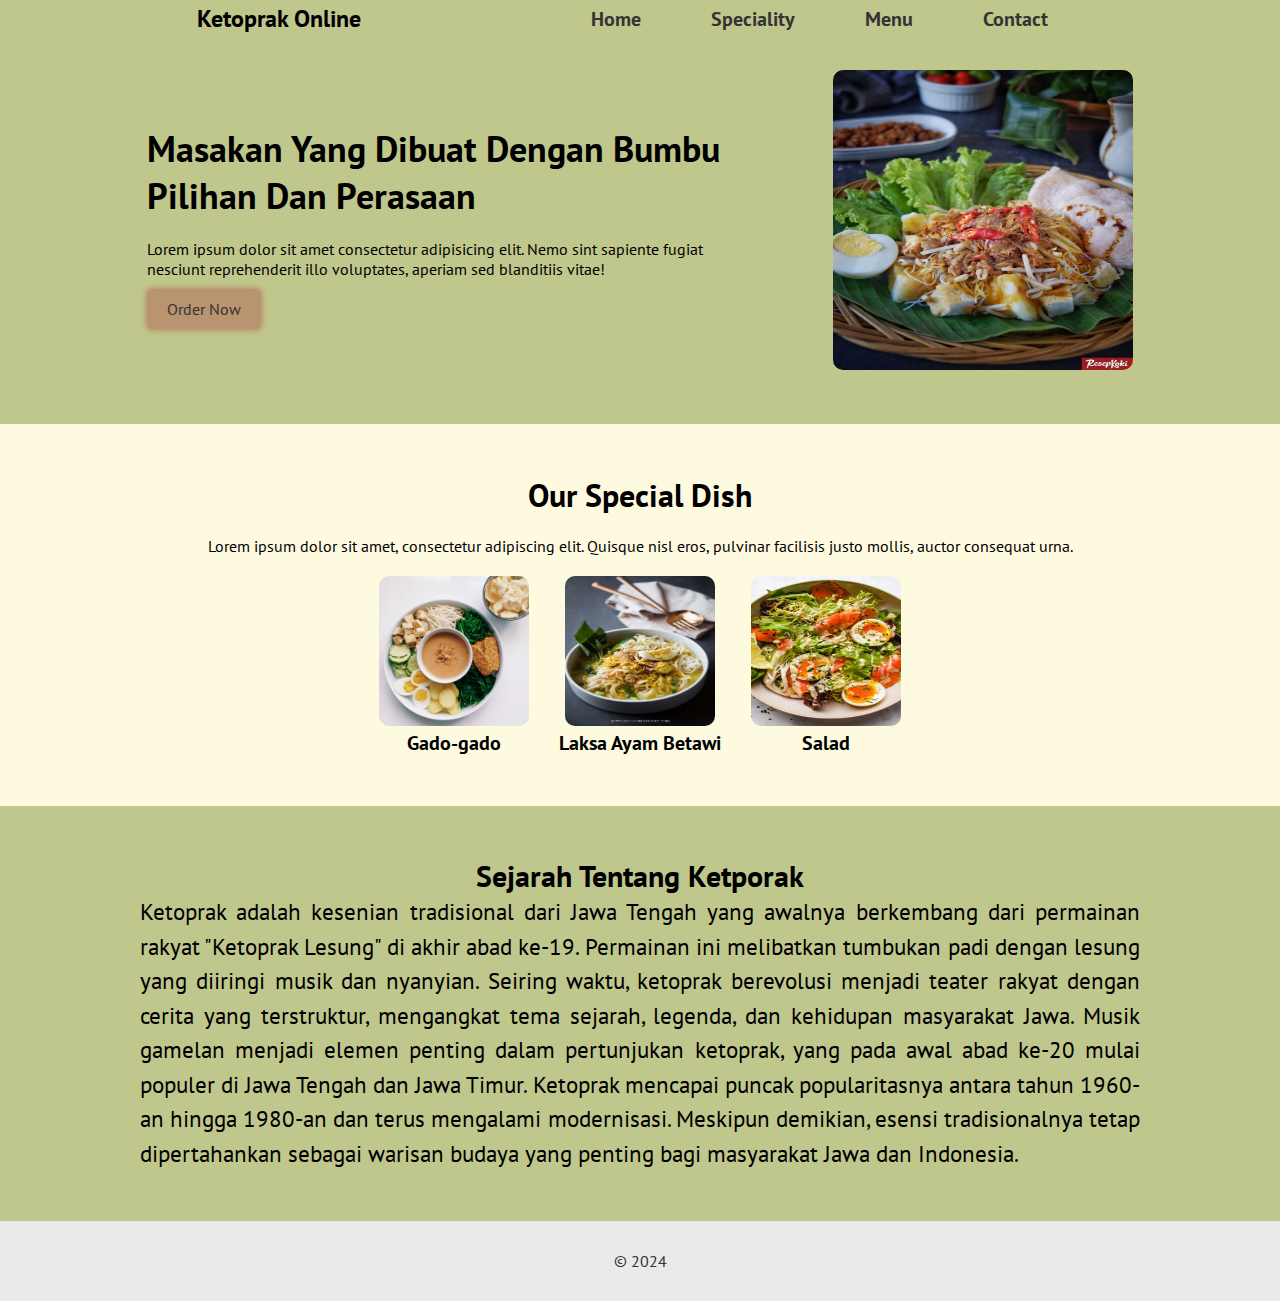
<file: home.html>
<!DOCTYPE html>
<html lang="en">
  <head>
    <meta charset="UTF-8" />
    <meta name="viewport" content="width=device-width, initial-scale=1.0" />
    <title>Food Website</title>
    <link rel="stylesheet" href="styles.css" />
    <link rel="preconnect" href="https://fonts.googleapis.com" />
    <link rel="preconnect" href="https://fonts.gstatic.com" crossorigin />
    <link
      href="https://fonts.googleapis.com/css2?family=PT+Sans:ital,wght@0,400;0,700;1,400;1,700&display=swap"
      rel="stylesheet"
    />
    <link
      rel="stylesheet"
      href="https://cdnjs.cloudflare.com/ajax/libs/animate.css/4.1.1/animate.min.css"
    />
  </head>
  <body>
    <!-- Navbar Start -->
    <header>
      <div class="navbar">
        <div class="logo">
          <h1 class="animate__animated animate__fadeInDown">Ketoprak Online</h1>
        </div>
        <nav>
          <ul class="animate__animated animate__fadeInDown">
            <li><a href="home.html">Home</a></li>
            <li><a href="#">Speciality</a></li>
            <li><a href="menu.html">Menu</a></li>
            <li><a href="#">Contact</a></li>
          </ul>
        </nav>
      </div>
    </header>
    <!-- Navbar End -->
    <!-- Hero Start -->
    <section class="hero">
      <div class="hero-content">
        <h2 class="animate__animated animate__fadeInLeft">
          Masakan Yang Dibuat Dengan Bumbu Pilihan Dan Perasaan
        </h2>
        <p class="animate__animated animate__fadeInLeft">
          Lorem ipsum dolor sit amet consectetur adipisicing elit. Nemo sint
          sapiente fugiat nesciunt reprehenderit illo voluptates, aperiam sed
          blanditiis vitae!
        </p>
        <a href="#" class="btn animate__animated animate__fadeIn">Order Now</a>
      </div>
      <div class="hero-image">
        <img src="src/ketoprak.jpeg" alt="Special Dish" />
      </div>
    </section>
    <!-- Hero End -->

    <!-- Special Dish Start -->
    <section class="special-dish">
      <h2>Our Special Dish</h2>
      <p>
        Lorem ipsum dolor sit amet, consectetur adipiscing elit. Quisque nisl
        eros, pulvinar facilisis justo mollis, auctor consequat urna.
      </p>
      <div class="dish-items">
        <div class="dish-item">
          <img src="src/gadogado.jpeg" alt="Dish 1" />
          <h3>Gado-gado</h3>
        </div>
        <div class="dish-item">
          <img src="src/laksaayambetawi.jpeg" alt="Dish 2" />
          <h3>Laksa Ayam Betawi</h3>
        </div>
        <div class="dish-item">
          <img src="src/salad.jpeg" alt="Dish 3" />
          <h3>Salad</h3>
        </div>
      </div>
    </section>
    <!-- Special Dish End -->
    <!-- History Start -->
    <section class="history">
      <h2>Sejarah Tentang Ketporak</h2>
      <p>
        Ketoprak adalah kesenian tradisional dari Jawa Tengah yang awalnya
        berkembang dari permainan rakyat "Ketoprak Lesung" di akhir abad ke-19.
        Permainan ini melibatkan tumbukan padi dengan lesung yang diiringi musik
        dan nyanyian. Seiring waktu, ketoprak berevolusi menjadi teater rakyat
        dengan cerita yang terstruktur, mengangkat tema sejarah, legenda, dan
        kehidupan masyarakat Jawa. Musik gamelan menjadi elemen penting dalam
        pertunjukan ketoprak, yang pada awal abad ke-20 mulai populer di Jawa
        Tengah dan Jawa Timur. Ketoprak mencapai puncak popularitasnya antara
        tahun 1960-an hingga 1980-an dan terus mengalami modernisasi. Meskipun
        demikian, esensi tradisionalnya tetap dipertahankan sebagai warisan
        budaya yang penting bagi masyarakat Jawa dan Indonesia.
      </p>
    </section>
    <!-- History End -->
    <footer>
      <p>&copy; 2024</p>
    </footer>
  </body>
  <script src="script.js" defer></script>
</html>
</file>
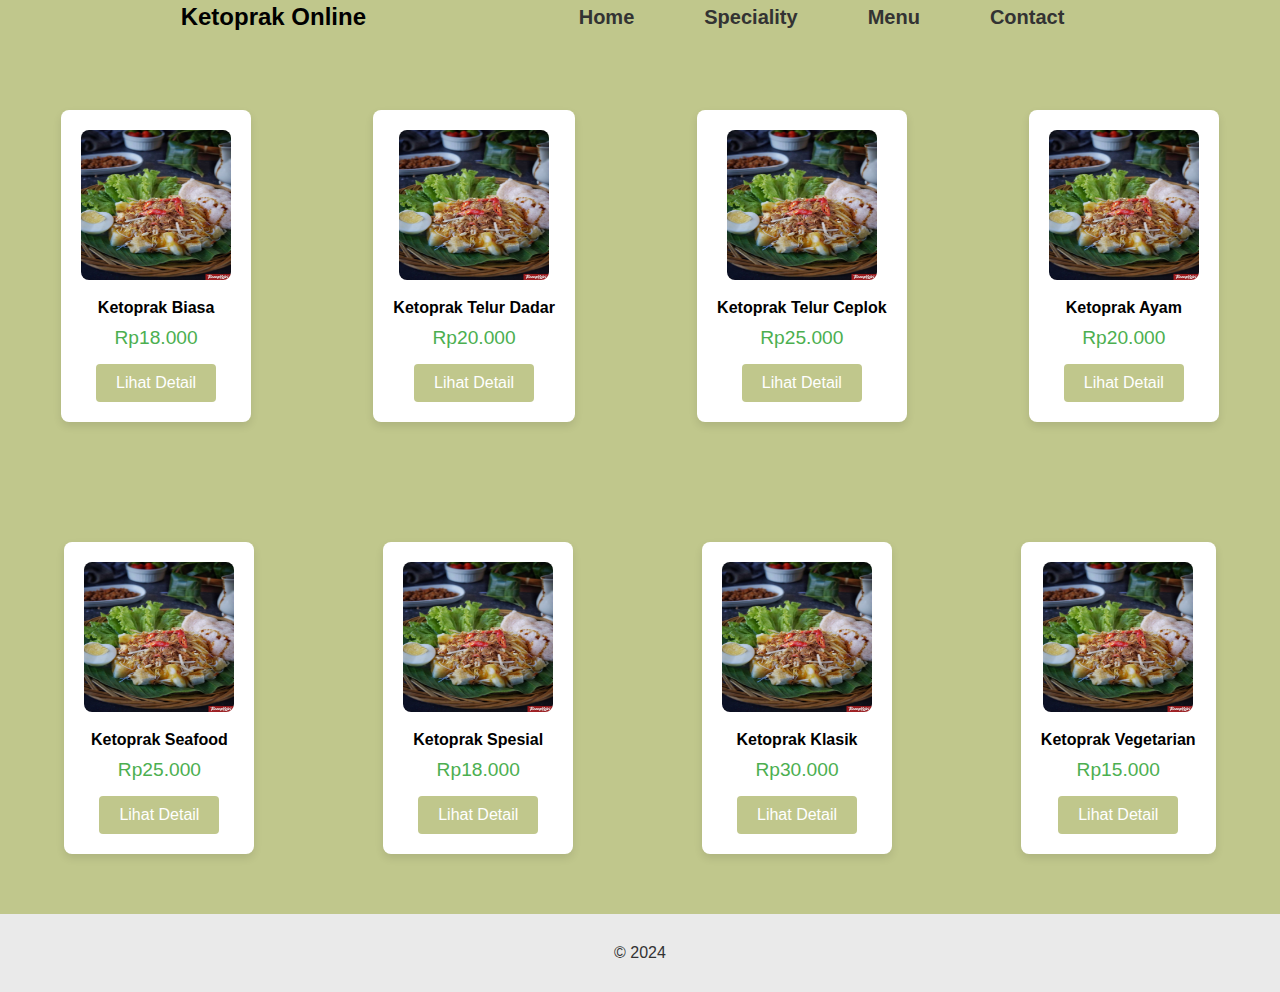
<file: menu.html>
<!DOCTYPE html>
<html lang="en">
  <head>
    <meta charset="UTF-8" />
    <meta name="viewport" content="width=device-width, initial-scale=1.0" />
    <title>Document</title>
    <link rel="stylesheet" href="styles.css" />
    <link
      rel="stylesheet"
      href="https://cdnjs.cloudflare.com/ajax/libs/animate.css/4.1.1/animate.min.css"
    />
  </head>
  <body>
    <header>
      <div class="navbar">
        <div class="logo">
          <h1 class="animate__animated animate__fadeInDown">Ketoprak Online</h1>
        </div>
        <nav>
          <ul class="animate__animated animate__fadeInDown">
            <li><a href="home.html">Home</a></li>
            <li><a href="#">Speciality</a></li>
            <li><a href="menu.html">Menu</a></li>
            <li><a href="#">Contact</a></li>
          </ul>
        </nav>
      </div>
    </header>
    <!-- Best Seller Start -->
    <!-- <section class="card-section">
      <div class="card">
        <div class="photo-container">
          <div class="photo-item">
            <img src="src/ketoprakspesial.jpg" alt="Foto 1" />
            <div class="photo-text">
              <h3>Ketoprak Spesial</h3>
              <p>
                Ketoprak dengan tambahan bahan spesial seperti telur rebus dan
                saus kacang pedas untuk cita rasa yang lebih kaya.
              </p>
            </div>
          </div>
          <div class="photo-item">
            <img src="src/ketoprakspesial.jpg" alt="Foto 2" />
            <div class="photo-text">
              <h3>Ketoprak Ayam</h3>
              <p>
                Variasi ketoprak dengan tambahan daging ayam yang telah dimasak
                dengan bumbu khusus, disajikan dengan bumbu kacang dan pelengkap
                lainnya.
              </p>
            </div>
          </div>
          <div class="photo-item">
            <img src="src/ketoprakspesial.jpg" alt="Foto 3" />
            <div class="photo-text">
              <h3>ketoprak Seafood</h3>
              <p>
                Ketoprak dengan tambahan seafood seperti udang atau cumi yang
                dimasak dengan bumbu kacang dan disajikan dengan ketupat.
              </p>
            </div>
          </div>
        </div>
      </div>
    </section> -->
    <!-- Best Seller End -->
    <!-- Menu Start -->
    <div class="container-menu">
      <div class="menu-card">
        <img src="src/ketoprak.jpeg" alt="Food 3" />
        <h2>Ketoprak Biasa</h2>
        <p class="price">Rp18.000</p>
        <a href="#" class="button">Lihat Detail</a>
      </div>
      <div class="menu-card">
        <img src="src/ketoprak.jpeg" alt="Food 1" />
        <h2>Ketoprak Telur Dadar</h2>
        <p class="price">Rp20.000</p>
        <a href="#" class="button">Lihat Detail</a>
      </div>
      <div class="menu-card">
        <img src="src/ketoprak.jpeg" alt="Food 2" />
        <h2>Ketoprak Telur Ceplok</h2>
        <p class="price">Rp25.000</p>
        <a href="#" class="button">Lihat Detail</a>
      </div>
      <div class="menu-card">
        <img src="src/ketoprak.jpeg" alt="Food 1" />
        <h2>Ketoprak Ayam</h2>
        <p class="price">Rp20.000</p>
        <a href="#" class="button">Lihat Detail</a>
      </div>
      <div class="menu-card">
        <img src="src/ketoprak.jpeg" alt="Food 2" />
        <h2>Ketoprak Seafood</h2>
        <p class="price">Rp25.000</p>
        <a href="#" class="button">Lihat Detail</a>
      </div>
      <div class="menu-card">
        <img src="src/ketoprak.jpeg" alt="Food 3" />
        <h2>Ketoprak Spesial</h2>
        <p class="price">Rp18.000</p>
        <a href="#" class="button">Lihat Detail</a>
      </div>
      <div class="menu-card">
        <img src="src/ketoprak.jpeg" alt="Food 4" />
        <h2>Ketoprak Klasik</h2>
        <p class="price">Rp30.000</p>
        <a href="#" class="button">Lihat Detail</a>
      </div>
      <div class="menu-card">
        <img src="src/ketoprak.jpeg" alt="Food 5" />
        <h2>Ketoprak Vegetarian</h2>
        <p class="price">Rp15.000</p>
        <a href="#" class="button">Lihat Detail</a>
      </div>
    </div>
    <!-- Menu End -->
    <footer>
      <p>&copy; 2024</p>
    </footer>
    <script src="script.js"></script>
  </body>
</html>
</file>
<file: styles.css>
/* Basic Reset */
* {
    margin: 0;
    padding: 0;
    box-sizing: border-box;
    font-family: "PT Sans", sans-serif;
}
:root {
    --text: #1A2130;
    --bg-primary: #C0C78C;
    --bg-secondary: #FEFAE0;
  }



/* index/homepage Start */
/* Navbar */
.navbar {
    display: flex;
    justify-content: space-evenly;
    align-items: center;
    padding: 3px;
    background-color: var(--bg-primary);
    width: 100%;
    position: fixed;
    top: 0;
    z-index: 1000;
    transition: background-color 0.3s ease;
}

.navbar ul {
    list-style: none;
    display: flex;
    
}

.navbar ul li {
    margin: 0 15px;
}

.navbar ul li a {
    text-decoration: none;
    color: #333;
    font-weight: bold;
    font-size: 20px;
    margin: 0 20px;
}
.navbar.scrolled {
    background-color: rgba(255, 255, 255, 0.5); /* Warna transparan */
}

.logo h1 {
    font-size: 24px;
}

/* Hero Section */
.hero {
    display: flex;
    justify-content: space-evenly;
    align-items: center;
    padding: 50px;
    margin-top: 20px;
    background-color: var(--bg-primary);
}

.hero-content {
    max-width: 50%;
}

.hero-content h2 {
    font-size: 36px;
    margin-bottom: 20px;
}

.hero-content p {
    margin-bottom: 20px;
}

.hero-image img {
   width: 300px;
   height: 300px;
    border-radius: 10px;
}

.btn {
    padding: 10px 20px;
    background-color: #B99470;
    color: #333;
    text-decoration: none;
    border-radius: 5px;
    box-shadow: 0 0px 5px 2px #B99470;
}

/* Special Dish Section */
.special-dish {
    text-align: center;
    padding: 50px 20px;
    background-color: var(--bg-secondary);
}

.special-dish h2 {
    font-size: 32px;
    margin-bottom: 20px;
}

.special-dish p {
margin-bottom: 20px;
}

.dish-items {
    display: flex;
    justify-content: center;
    gap: 20px;
}

.dish-item {
    max-width: 200px;
}

.dish-item img {
  width: 150px;
  height: 150px;
  border-radius: 10px;
  margin-bottom: 10px;
  -webkit-border-radius: 10px;
  -moz-border-radius: 10px;
  -ms-border-radius: 10px;
  -o-border-radius: 10px;
  display: inline-block;
  margin: 0 0.5rem;

  animation: fadeInLeft; /* referring directly to the animation's @keyframe declaration */
  animation-duration: 2s; /* don't forget to set a duration! */
}

.dish-item h3 {
    font-size: 20px;
}

.history {
    text-align: center;
    padding: 50px 20px;
    background-color: var(--bg-primary);
}

.history p {
    text-align: justify;
    max-width: 1000px;
    margin: 0 auto;
    text-align: 16px;
    font-size: 23px;
    line-height: 1.5;
}

.history h2 {
    font-size: 30px;
}
/* Footer */
footer {
    text-align: center;
    padding: 30px ;
    color: #333;
    background-color: #eaeaea;
}

/* index/homepage Start */

/* card */
.card-section {
    display: flex;
    justify-content: center;
    align-items: center;
    height: 100vh;
    background-color: var(--bg-primary);
}
.card {
    border-radius: 20px;
    width: 800px; /* Adjust width as needed */
    margin: 20px;
    overflow: hidden;
    display: flex;
    flex-direction: column;
}

.photo-container {
    display: flex;
    justify-content: space-between;
    gap: 20px;
}

.photo-item {
    flex: 1;
    margin: 0 2px;
    display: flex;
    flex-direction: column;
    background-color: rgba(255, 255, 255, .5);
}

.photo-item img {
    width: 100%;
    height: auto;
    border-bottom: 1px solid #ddd;
}

.photo-text {
    padding: 5px;
    text-align: center;
}

.photo-text h3 {
    margin-top: 0;
    font-size: 20px;
}

.photo-text p {
    margin: 5px 0;
    font-size: 14px;
}


/* card end */

/* Menu Start */


.container-menu {
    padding-top: 50px;
    display: flex;
    flex-wrap: wrap;
    justify-content: space-around;
    background-color: var(--bg-primary);
}

.menu-card {
    background-color: white;
    border-radius: 8px;
    box-shadow: 0 4px 8px rgba(0, 0, 0, 0.1);
    margin: 60px;
    padding: 20px;
    width: 150 px; /* 5 cards per row */
    box-sizing: border-box;
    text-align: center;
    transition: transform 0.2s;
    animation: backInDown; /* referring directly to the animation's @keyframe declaration */
  animation-duration: 1s; /* don't forget to set a duration! */
}

.menu-card:hover {
    transform: scale(1.05);
}

.menu-card img {
    width: 150px;
    height: 150px;
    border-radius: 8px;
    margin-bottom: 15px;
}

.menu-card h2 {
    font-size: 1em;
    margin-bottom: 10px;
}

.menu-card p.price {
    font-size: 1.2em;
    color: #4CAF50;
    margin-bottom: 15px;
}

.menu-card a.button {
    background-color: var(--bg-primary);
    color: white;
    padding: 10px 20px;
    border: none;
    border-radius: 4px;
    cursor: pointer;
    text-decoration: none;
    display: inline-block;
}

.menu-card a.button:hover {
    background-color: #007BB5;
}

/* Menu End */
</file>
